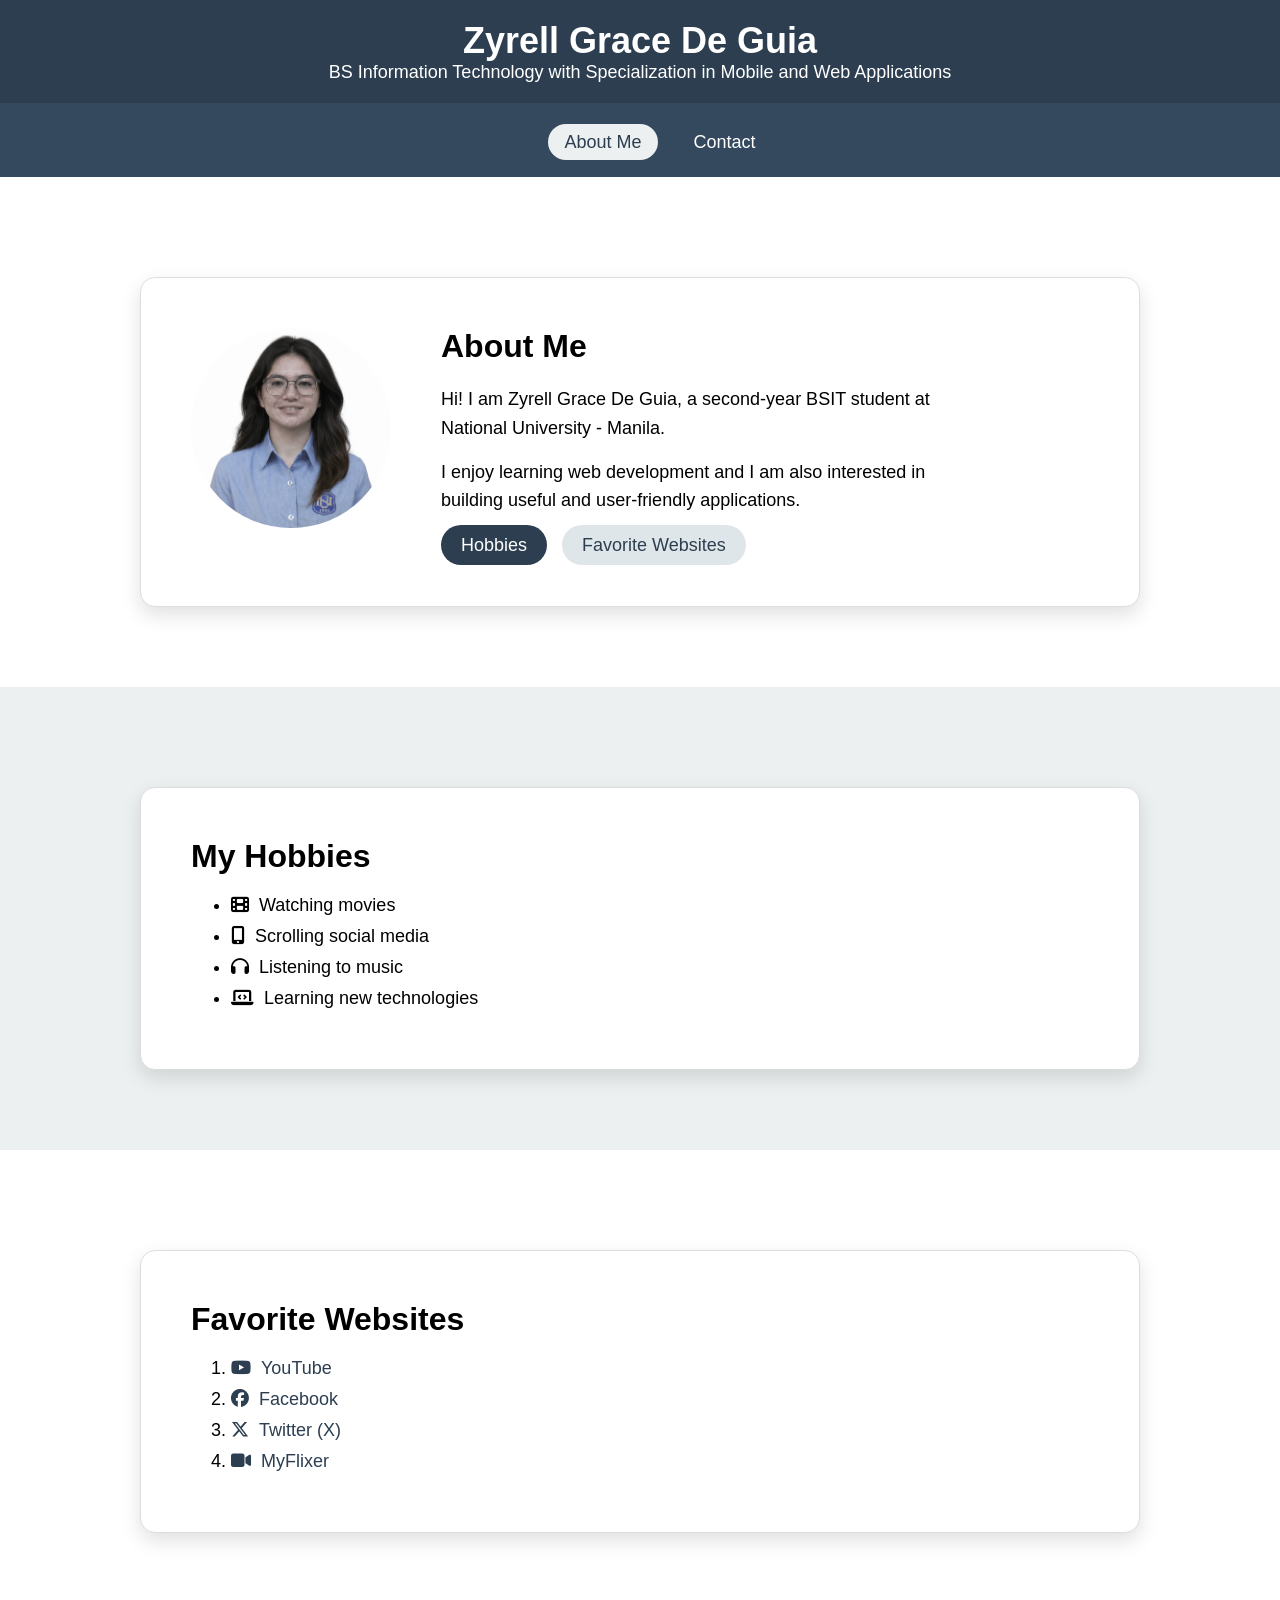
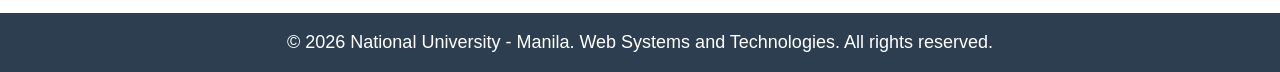
<file: index.html>
<!DOCTYPE html>
<html lang="en">

<head>
    <meta charset="UTF-8">
    <title>My Personal Website</title>

    <link rel="stylesheet" href="https://cdnjs.cloudflare.com/ajax/libs/font-awesome/6.5.0/css/all.min.css">
    <link rel="stylesheet" href="style.css">
</head>

<body>

<header>
    <h1>Zyrell Grace De Guia</h1>
    <h3>BS Information Technology with Specialization in Mobile and Web Applications</h3>
</header>

<nav>
    <div class="nav-container">
        <ul>
            <li><a class="active" href="#about">About Me</a></li>
            <li><a href="contact.html">Contact</a></li>
        </ul>
    </div>
</nav>

<section id="about">
    <div class="content">
        <div class="about-container">
            <div class="about-image">
                <img src="images/deguia1x1.png">
            </div>

            <div class="about-text">
                <h2>About Me</h2>
                <p>Hi! I am Zyrell Grace De Guia, a second-year BSIT student at National University - Manila.</p>
                <p>I enjoy learning web development and I am also interested in building useful and user-friendly applications.</p>

                <div class="about-buttons">
                    <a href="#hobbies" class="btn">Hobbies</a>
                    <a href="#websites" class="btn secondary">Favorite Websites</a>
                </div>
            </div>
        </div>
    </div>
</section>

<section id="hobbies">
    <div class="content">
        <h2>My Hobbies</h2>
        <ul>
            <li><i class="fas fa-film icon"></i>Watching movies</li>
            <li><i class="fas fa-mobile-alt icon"></i>Scrolling social media</li>
            <li><i class="fas fa-headphones icon"></i>Listening to music</li>
            <li><i class="fas fa-laptop-code icon"></i>Learning new technologies</li>
        </ul>
    </div>
</section>

<section id="websites">
    <div class="content">
        <h2>Favorite Websites</h2>
        <ol>
            <li><a href="https://www.youtube.com"><i class="fab fa-youtube icon"></i>YouTube</a></li>
            <li><a href="https://www.facebook.com"><i class="fab fa-facebook icon"></i>Facebook</a></li>
            <li><a href="https://x.com"><i class="fab fa-x-twitter icon"></i>Twitter (X)</a></li>
            <li><a href="https://myflixerz.to/"><i class="fas fa-video icon"></i>MyFlixer</a></li>
        </ol>
    </div>
</section>

<footer>
    <p>© 2026 National University - Manila. Web Systems and Technologies. All rights reserved.</p>
</footer>

</body>
</html>
</file>
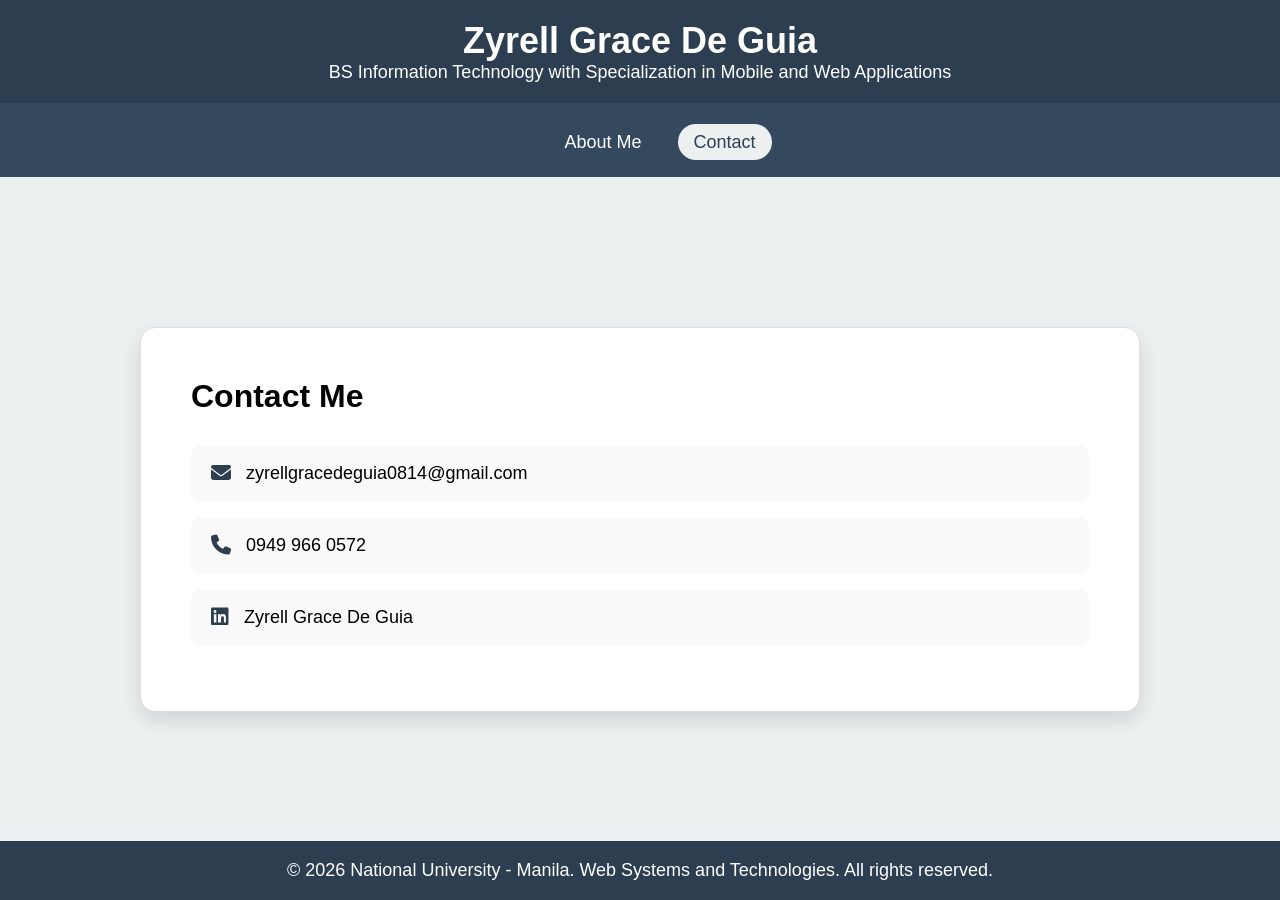
<file: contact.html>
<!DOCTYPE html>
<html lang="en">

<head>
    <meta charset="UTF-8">
    <title>My Personal Website | Contact Me</title>

    <link rel="stylesheet" href="https://cdnjs.cloudflare.com/ajax/libs/font-awesome/6.5.0/css/all.min.css">
    <link rel="stylesheet" href="style.css">
</head>

<body>

<header>
    <h1>Zyrell Grace De Guia</h1>
    <h3>BS Information Technology with Specialization in Mobile and Web Applications</h3>
</header>

<nav>
    <div class="nav-container">
        <ul>
            <li><a href="index.html">About Me</a></li>
            <li><a class="active" href="contact.html">Contact</a></li>
        </ul>
    </div>
</nav>

<section id="contact">
    <div class="content">
        <h2>Contact Me</h2>

        <div class="contact-list">

            <div class="contact-item">
                <i class="fas fa-envelope"></i>zyrellgracedeguia0814@gmail.com</a>
            </div>

            <div class="contact-item">
                <i class="fas fa-phone"></i>0949 966 0572</a>
            </div>

            <div class="contact-item">
                <i class="fab fa-linkedin"></i>
                <a href="https://www.linkedin.com/in/zyrell-grace-d-2230ab2a9/" target="_blank">
                    Zyrell Grace De Guia
                </a>
            </div>

        </div>
    </div>
</section>

<footer>
    <p>© 2026 National University - Manila. Web Systems and Technologies. All rights reserved.</p>
</footer>

</body>
</html>
</file>
<file: style.css>
* {
            box-sizing: border-box;
            margin: 0;
            padding: 0;
        }

        body {
            font-family: Arial, sans-serif;
            font-size: 18px;
            background-color: #ecf0f1; 
            scroll-behavior: smooth;
            display: flex;
            flex-direction: column;
            min-height: 100vh;
        }


        h1 {
            font-size: 36px;
        }

        h2 {
            font-size: 32px;
            margin-bottom: 20px;
        }

        h3 {
            font-size: 18px;
            font-weight: normal;
        }

        p {
            line-height: 1.6;
        }

        a {
            font-size: 18px;
        }

        header {
            background-color: #2c3e50;
            color: white;
            text-align: center;
            padding: 20px;
        }

        nav {
            background-color: #34495e;
            position: sticky;
            top: 0;
        }

        .nav-container {
            max-width: 1100px;
            margin: auto;
            padding: 14px 20px;
            display: flex;
            justify-content: center;
            align-items: center;
        }

        nav ul {
            display: flex;
            list-style: none;
            gap: 20px;
        }

        nav a {
            color: white;
            text-decoration: none;
            padding: 8px 16px;
            border-radius: 25px;
        }

        nav a.active,
        nav a:hover {
            background-color: #ecf0f1;
            color: #2c3e50;
        }

        section {
            flex: 1;
            display: flex;
            justify-content: center;
            align-items: center;
            padding: 80px 20px;
        }

        .content {
            background: white;
            padding: 50px;
            border-radius: 15px;
            max-width: 1000px;
            width: 100%;
            box-shadow: 0 8px 20px rgba(0,0,0,0.12);
            border: 1px solid #ddd;
            margin-top: 20px;
        }
        

        .contact-list {
            margin-top: 30px;
        }

        .contact-item {
            display: flex;
            align-items: center;
            gap: 15px;
            background: #f9f9f9;
            padding: 18px 20px;
            border-radius: 10px;
            margin-bottom: 15px;
            transition: 0.3s;
        }

        .contact-item:hover {
            transform: translateY(-3px);
            box-shadow: 0 4px 10px rgba(0,0,0,0.1);
        }

        .contact-item i {
            font-size: 20px;
            color: #2c3e50;
        }

        .contact-item a {
            color: black;
            text-decoration: none;
        }

        .about-container {
            display: flex;
            gap: 50px;
            flex-wrap: wrap;
        }

        .about-image img {
            width: 200px;
            max-width: 100%;
            height: auto;
            border-radius: 50%;
        }

        .about-text {
            max-width: 500px;
        }

        .about-text p {
            margin-bottom: 15px;
        }

        .about-buttons {
            margin-top: 20px;
        }

        .btn {
            padding: 10px 20px;
            border-radius: 25px;
            background: #2c3e50;
            color: white;
            text-decoration: none;
            margin-right: 10px;
        }

        .btn.secondary {
            background: #dfe6e9;
            color: #2c3e50;
        }

        ul, ol {
            margin-top: 15px;
            padding-left: 40px;
        }

        li {
            margin-bottom: 10px;
            font-size: 18px;
        }

        .icon {
            margin-right: 10px;
        }

        #about { background: #fff; }
        #hobbies { background: #ecf0f1; }
        #websites { background: #fff; }

        #websites a {
            text-decoration: none;
            color: #2c3e50;
            font-weight: 500;
        }

        #websites li:hover {
            transform: translateX(5px);
            transition: 0.2s;
        }

        footer {
            text-align: center;
            padding: 15px;
            background-color: #2c3e50;
            color: white;
        }

        footer p {
            font-size: 18px;
        }
</file>
